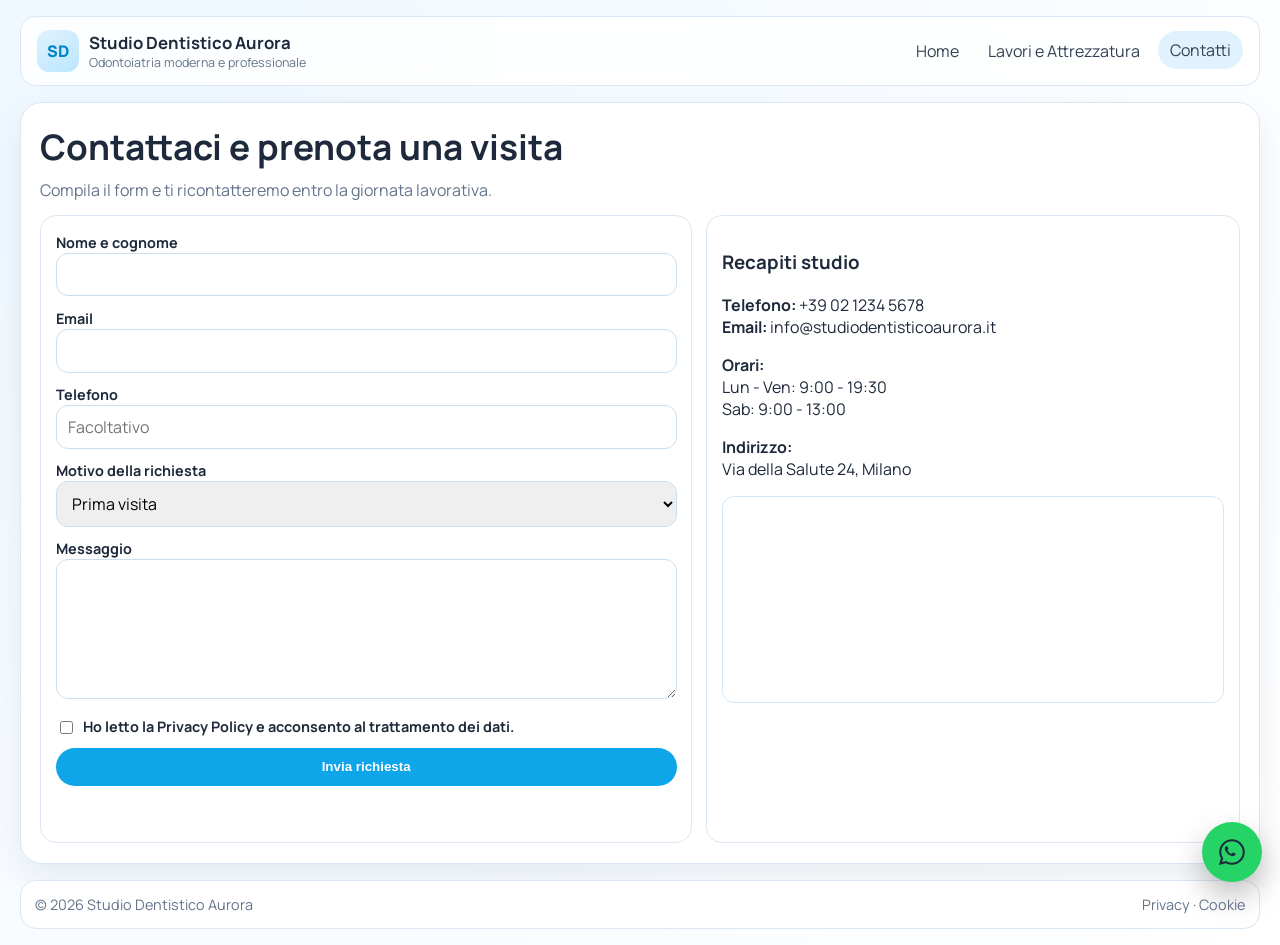
<file: contatti.html>
<!doctype html>
<html lang="it">
  <head>
    <meta charset="UTF-8" />
    <meta name="viewport" content="width=device-width, initial-scale=1.0" />
    <title>Contatti | Studio Dentistico Aurora</title>
    <link rel="preconnect" href="https://fonts.googleapis.com" />
    <link rel="preconnect" href="https://fonts.gstatic.com" crossorigin />
    <link href="https://fonts.googleapis.com/css2?family=Manrope:wght@400;500;600;700;800&display=swap" rel="stylesheet" />
    <link rel="stylesheet" href="styles.css" />
  </head>
  <body>
    <div class="site-shell">
      <header class="site-header">
        <nav class="navbar">
          <a class="brand" href="index.html">
            <span class="brand-mark">SD</span>
            <span class="brand-text">
              <strong>Studio Dentistico Aurora</strong>
              <span>Odontoiatria moderna e professionale</span>
            </span>
          </a>

          <div class="nav-links">
            <a href="index.html">Home</a>
            <a href="lavori.html">Lavori e Attrezzatura</a>
            <a class="active" href="contatti.html">Contatti</a>
          </div>

          <button class="menu-toggle" type="button" aria-expanded="false" aria-controls="mobileMenu" aria-label="Apri menu">
            <span></span><span></span><span></span>
          </button>
        </nav>

        <nav id="mobileMenu" class="mobile-nav" aria-label="Menu mobile">
          <a href="index.html">Home</a>
          <a href="lavori.html">Lavori e Attrezzatura</a>
          <a href="contatti.html">Contatti</a>
        </nav>
      </header>

      <main>
        <section class="section">
          <h2>Contattaci e prenota una visita</h2>
          <p class="section-intro">Compila il form e ti ricontatteremo entro la giornata lavorativa.</p>

          <div class="form-grid">
            <article class="form-card">
              <form id="contactForm" novalidate>
                <div>
                  <label for="name">Nome e cognome</label>
                  <input id="name" name="name" type="text" required />
                </div>
                <div>
                  <label for="email">Email</label>
                  <input id="email" name="email" type="email" required />
                </div>
                <div>
                  <label for="phone">Telefono</label>
                  <input id="phone" name="phone" type="tel" placeholder="Facoltativo" />
                </div>
                <div>
                  <label for="request">Motivo della richiesta</label>
                  <select id="request" name="request">
                    <option>Prima visita</option>
                    <option>Igiene dentale</option>
                    <option>Ortodonzia</option>
                    <option>Implantologia</option>
                    <option>Altro</option>
                  </select>
                </div>
                <div>
                  <label for="message">Messaggio</label>
                  <textarea id="message" name="message" required></textarea>
                </div>
                <div>
                  <label for="privacyConsent">
                    <input id="privacyConsent" name="privacyConsent" type="checkbox" required />
                    Ho letto la <a href="privacy.html">Privacy Policy</a> e acconsento al trattamento dei dati.
                  </label>
                </div>

                <button class="btn btn-primary" type="submit">Invia richiesta</button>
                <p id="formStatus" aria-live="polite"></p>
              </form>
            </article>

            <aside class="info-card">
              <h3>Recapiti studio</h3>
              <p>
                <strong>Telefono:</strong> +39 02 1234 5678<br />
                <strong>Email:</strong> info@studiodentisticoaurora.it
              </p>
              <p>
                <strong>Orari:</strong><br />
                Lun - Ven: 9:00 - 19:30<br />
                Sab: 9:00 - 13:00
              </p>
              <p>
                <strong>Indirizzo:</strong><br />
                Via della Salute 24, Milano
              </p>

              <div class="map-frame">
                <iframe
                  title="Mappa Studio Dentistico Aurora"
                  src="https://www.google.com/maps?q=Milano%20Duomo&z=14&output=embed"
                  loading="lazy"
                  referrerpolicy="no-referrer-when-downgrade"
                ></iframe>
              </div>
            </aside>
          </div>
        </section>
      </main>

      <footer class="site-footer">
        <span>© 2026 Studio Dentistico Aurora</span>
        <span><a href="privacy.html">Privacy</a> · <a href="cookie.html">Cookie</a></span>
      </footer>
    </div>

    <a class="whatsapp-float" href="https://wa.me/393517429085?text=Buongiorno%2C%20vorrei%20prenotare%20una%20visita%20dentistica." target="_blank" rel="noopener noreferrer" aria-label="Contattaci su WhatsApp">
      <svg viewBox="0 0 32 32" aria-hidden="true" focusable="false">
        <path d="M19.11 17.36c-.27-.13-1.56-.77-1.8-.86-.24-.09-.42-.13-.6.13-.18.27-.69.86-.85 1.04-.16.18-.31.2-.58.07-.27-.13-1.14-.42-2.16-1.35-.8-.71-1.35-1.59-1.51-1.86-.16-.27-.02-.41.11-.54.12-.12.27-.31.4-.47.13-.16.18-.27.27-.45.09-.18.04-.34-.02-.47-.07-.13-.6-1.45-.82-1.98-.21-.51-.43-.44-.6-.45h-.51c-.18 0-.47.07-.71.34-.24.27-.93.91-.93 2.21 0 1.3.95 2.56 1.08 2.74.13.18 1.86 2.85 4.51 4 .63.27 1.13.44 1.52.56.64.2 1.21.17 1.66.1.51-.08 1.56-.64 1.78-1.26.22-.62.22-1.15.16-1.26-.06-.11-.24-.18-.51-.31z" fill="currentColor" />
        <path d="M16.02 3.2c-7.05 0-12.77 5.72-12.77 12.78 0 2.24.58 4.42 1.69 6.35L3 29l6.83-1.79a12.72 12.72 0 0 0 6.19 1.58h.01c7.05 0 12.77-5.72 12.77-12.78S23.08 3.2 16.02 3.2zm0 23.46h-.01a10.72 10.72 0 0 1-5.46-1.5l-.39-.23-4.05 1.06 1.08-3.95-.25-.41a10.7 10.7 0 0 1-1.65-5.63c0-5.91 4.81-10.72 10.73-10.72 2.86 0 5.55 1.11 7.57 3.14a10.64 10.64 0 0 1 3.14 7.58c0 5.92-4.81 10.73-10.72 10.73z" fill="currentColor" />
      </svg>
    </a>

    <script src="script.js"></script>
  </body>
</html>
</file>
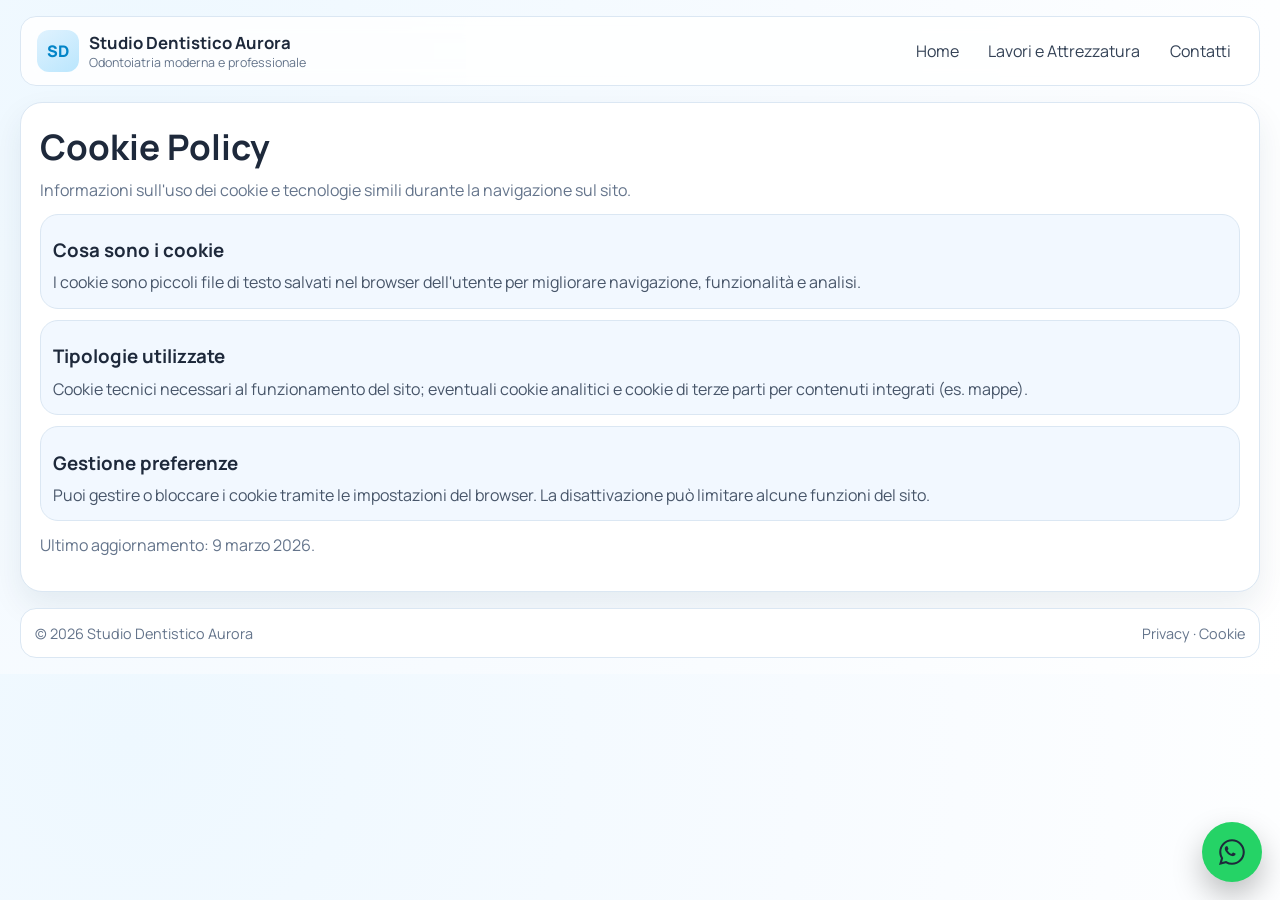
<file: cookie.html>
<!doctype html>
<html lang="it">
  <head>
    <meta charset="UTF-8" />
    <meta name="viewport" content="width=device-width, initial-scale=1.0" />
    <title>Cookie Policy | Studio Dentistico Aurora</title>
    <link rel="preconnect" href="https://fonts.googleapis.com" />
    <link rel="preconnect" href="https://fonts.gstatic.com" crossorigin />
    <link href="https://fonts.googleapis.com/css2?family=Manrope:wght@400;500;600;700;800&display=swap" rel="stylesheet" />
    <link rel="stylesheet" href="styles.css" />
  </head>
  <body>
    <div class="site-shell">
      <header class="site-header">
        <nav class="navbar">
          <a class="brand" href="index.html">
            <span class="brand-mark">SD</span>
            <span class="brand-text">
              <strong>Studio Dentistico Aurora</strong>
              <span>Odontoiatria moderna e professionale</span>
            </span>
          </a>

          <div class="nav-links">
            <a href="index.html">Home</a>
            <a href="lavori.html">Lavori e Attrezzatura</a>
            <a href="contatti.html">Contatti</a>
          </div>

          <button class="menu-toggle" type="button" aria-expanded="false" aria-controls="mobileMenu" aria-label="Apri menu">
            <span></span><span></span><span></span>
          </button>
        </nav>

        <nav id="mobileMenu" class="mobile-nav" aria-label="Menu mobile">
          <a href="index.html">Home</a>
          <a href="lavori.html">Lavori e Attrezzatura</a>
          <a href="contatti.html">Contatti</a>
        </nav>
      </header>

      <main>
        <section class="section">
          <h2>Cookie Policy</h2>
          <p class="section-intro">Informazioni sull'uso dei cookie e tecnologie simili durante la navigazione sul sito.</p>

          <div class="card" style="margin-top: 0.8rem;">
            <h3>Cosa sono i cookie</h3>
            <p>I cookie sono piccoli file di testo salvati nel browser dell'utente per migliorare navigazione, funzionalità e analisi.</p>
          </div>

          <div class="card" style="margin-top: 0.7rem;">
            <h3>Tipologie utilizzate</h3>
            <p>Cookie tecnici necessari al funzionamento del sito; eventuali cookie analitici e cookie di terze parti per contenuti integrati (es. mappe).</p>
          </div>

          <div class="card" style="margin-top: 0.7rem;">
            <h3>Gestione preferenze</h3>
            <p>Puoi gestire o bloccare i cookie tramite le impostazioni del browser. La disattivazione può limitare alcune funzioni del sito.</p>
          </div>

          <p style="margin-top: 0.8rem; color: #64748b;">Ultimo aggiornamento: 9 marzo 2026.</p>
        </section>
      </main>

      <footer class="site-footer">
        <span>© 2026 Studio Dentistico Aurora</span>
        <span><a href="privacy.html">Privacy</a> · <a href="cookie.html">Cookie</a></span>
      </footer>
    </div>

    <a class="whatsapp-float" href="https://wa.me/393517429085?text=Buongiorno%2C%20vorrei%20ricevere%20informazioni%20sui%20trattamenti%20dentistici." target="_blank" rel="noopener noreferrer" aria-label="Contattaci su WhatsApp">
      <svg viewBox="0 0 32 32" aria-hidden="true" focusable="false">
        <path d="M19.11 17.36c-.27-.13-1.56-.77-1.8-.86-.24-.09-.42-.13-.6.13-.18.27-.69.86-.85 1.04-.16.18-.31.2-.58.07-.27-.13-1.14-.42-2.16-1.35-.8-.71-1.35-1.59-1.51-1.86-.16-.27-.02-.41.11-.54.12-.12.27-.31.4-.47.13-.16.18-.27.27-.45.09-.18.04-.34-.02-.47-.07-.13-.6-1.45-.82-1.98-.21-.51-.43-.44-.6-.45h-.51c-.18 0-.47.07-.71.34-.24.27-.93.91-.93 2.21 0 1.3.95 2.56 1.08 2.74.13.18 1.86 2.85 4.51 4 .63.27 1.13.44 1.52.56.64.2 1.21.17 1.66.1.51-.08 1.56-.64 1.78-1.26.22-.62.22-1.15.16-1.26-.06-.11-.24-.18-.51-.31z" fill="currentColor" />
        <path d="M16.02 3.2c-7.05 0-12.77 5.72-12.77 12.78 0 2.24.58 4.42 1.69 6.35L3 29l6.83-1.79a12.72 12.72 0 0 0 6.19 1.58h.01c7.05 0 12.77-5.72 12.77-12.78S23.08 3.2 16.02 3.2zm0 23.46h-.01a10.72 10.72 0 0 1-5.46-1.5l-.39-.23-4.05 1.06 1.08-3.95-.25-.41a10.7 10.7 0 0 1-1.65-5.63c0-5.91 4.81-10.72 10.73-10.72 2.86 0 5.55 1.11 7.57 3.14a10.64 10.64 0 0 1 3.14 7.58c0 5.92-4.81 10.73-10.72 10.73z" fill="currentColor" />
      </svg>
    </a>

    <script src="script.js"></script>
  </body>
</html>
</file>
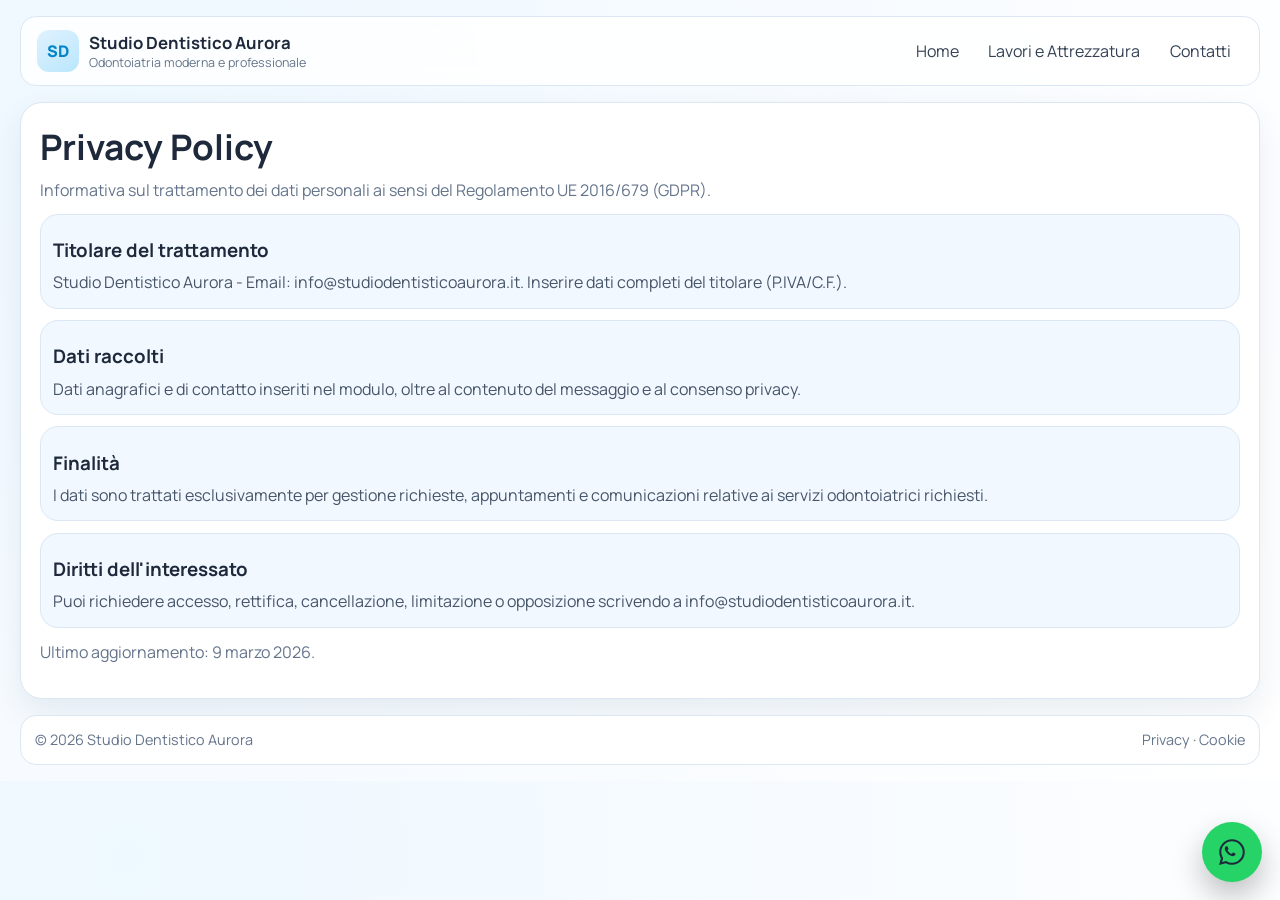
<file: privacy.html>
<!doctype html>
<html lang="it">
  <head>
    <meta charset="UTF-8" />
    <meta name="viewport" content="width=device-width, initial-scale=1.0" />
    <title>Privacy Policy | Studio Dentistico Aurora</title>
    <link rel="preconnect" href="https://fonts.googleapis.com" />
    <link rel="preconnect" href="https://fonts.gstatic.com" crossorigin />
    <link href="https://fonts.googleapis.com/css2?family=Manrope:wght@400;500;600;700;800&display=swap" rel="stylesheet" />
    <link rel="stylesheet" href="styles.css" />
  </head>
  <body>
    <div class="site-shell">
      <header class="site-header">
        <nav class="navbar">
          <a class="brand" href="index.html">
            <span class="brand-mark">SD</span>
            <span class="brand-text">
              <strong>Studio Dentistico Aurora</strong>
              <span>Odontoiatria moderna e professionale</span>
            </span>
          </a>

          <div class="nav-links">
            <a href="index.html">Home</a>
            <a href="lavori.html">Lavori e Attrezzatura</a>
            <a href="contatti.html">Contatti</a>
          </div>

          <button class="menu-toggle" type="button" aria-expanded="false" aria-controls="mobileMenu" aria-label="Apri menu">
            <span></span><span></span><span></span>
          </button>
        </nav>

        <nav id="mobileMenu" class="mobile-nav" aria-label="Menu mobile">
          <a href="index.html">Home</a>
          <a href="lavori.html">Lavori e Attrezzatura</a>
          <a href="contatti.html">Contatti</a>
        </nav>
      </header>

      <main>
        <section class="section">
          <h2>Privacy Policy</h2>
          <p class="section-intro">Informativa sul trattamento dei dati personali ai sensi del Regolamento UE 2016/679 (GDPR).</p>

          <div class="card" style="margin-top: 0.8rem;">
            <h3>Titolare del trattamento</h3>
            <p>Studio Dentistico Aurora - Email: info@studiodentisticoaurora.it. Inserire dati completi del titolare (P.IVA/C.F.).</p>
          </div>

          <div class="card" style="margin-top: 0.7rem;">
            <h3>Dati raccolti</h3>
            <p>Dati anagrafici e di contatto inseriti nel modulo, oltre al contenuto del messaggio e al consenso privacy.</p>
          </div>

          <div class="card" style="margin-top: 0.7rem;">
            <h3>Finalità</h3>
            <p>I dati sono trattati esclusivamente per gestione richieste, appuntamenti e comunicazioni relative ai servizi odontoiatrici richiesti.</p>
          </div>

          <div class="card" style="margin-top: 0.7rem;">
            <h3>Diritti dell'interessato</h3>
            <p>Puoi richiedere accesso, rettifica, cancellazione, limitazione o opposizione scrivendo a info@studiodentisticoaurora.it.</p>
          </div>

          <p style="margin-top: 0.8rem; color: #64748b;">Ultimo aggiornamento: 9 marzo 2026.</p>
        </section>
      </main>

      <footer class="site-footer">
        <span>© 2026 Studio Dentistico Aurora</span>
        <span><a href="privacy.html">Privacy</a> · <a href="cookie.html">Cookie</a></span>
      </footer>
    </div>

    <a class="whatsapp-float" href="https://wa.me/393517429085?text=Buongiorno%2C%20vorrei%20ricevere%20informazioni%20sui%20trattamenti%20dentistici." target="_blank" rel="noopener noreferrer" aria-label="Contattaci su WhatsApp">
      <svg viewBox="0 0 32 32" aria-hidden="true" focusable="false">
        <path d="M19.11 17.36c-.27-.13-1.56-.77-1.8-.86-.24-.09-.42-.13-.6.13-.18.27-.69.86-.85 1.04-.16.18-.31.2-.58.07-.27-.13-1.14-.42-2.16-1.35-.8-.71-1.35-1.59-1.51-1.86-.16-.27-.02-.41.11-.54.12-.12.27-.31.4-.47.13-.16.18-.27.27-.45.09-.18.04-.34-.02-.47-.07-.13-.6-1.45-.82-1.98-.21-.51-.43-.44-.6-.45h-.51c-.18 0-.47.07-.71.34-.24.27-.93.91-.93 2.21 0 1.3.95 2.56 1.08 2.74.13.18 1.86 2.85 4.51 4 .63.27 1.13.44 1.52.56.64.2 1.21.17 1.66.1.51-.08 1.56-.64 1.78-1.26.22-.62.22-1.15.16-1.26-.06-.11-.24-.18-.51-.31z" fill="currentColor" />
        <path d="M16.02 3.2c-7.05 0-12.77 5.72-12.77 12.78 0 2.24.58 4.42 1.69 6.35L3 29l6.83-1.79a12.72 12.72 0 0 0 6.19 1.58h.01c7.05 0 12.77-5.72 12.77-12.78S23.08 3.2 16.02 3.2zm0 23.46h-.01a10.72 10.72 0 0 1-5.46-1.5l-.39-.23-4.05 1.06 1.08-3.95-.25-.41a10.7 10.7 0 0 1-1.65-5.63c0-5.91 4.81-10.72 10.73-10.72 2.86 0 5.55 1.11 7.57 3.14a10.64 10.64 0 0 1 3.14 7.58c0 5.92-4.81 10.73-10.72 10.73z" fill="currentColor" />
      </svg>
    </a>

    <script src="script.js"></script>
  </body>
</html>
</file>
<file: styles.css>
:root {
  --bg: #f7fbff;
  --surface: #ffffff;
  --surface-soft: #f2f8ff;
  --primary: #0ea5e9;
  --primary-strong: #0284c7;
  --text: #1e293b;
  --muted: #64748b;
  --line: #dbe7f3;
  --radius: 18px;
  --shadow: 0 14px 32px rgba(14, 46, 80, 0.08);
}

* {
  box-sizing: border-box;
}

html,
body {
  margin: 0;
  padding: 0;
  font-family: "Manrope", "Inter", sans-serif;
  color: var(--text);
  background: radial-gradient(circle at 10% 10%, #eef8ff 0%, var(--bg) 52%, #ffffff 100%);
}

a {
  color: inherit;
  text-decoration: none;
}

img {
  max-width: 100%;
  display: block;
}

.site-shell {
  width: 100%;
  max-width: none;
  margin: 0;
  padding: 1rem 1.25rem;
}

.site-header {
  position: sticky;
  top: 0;
  z-index: 60;
  margin-bottom: 1rem;
  border: 1px solid var(--line);
  border-radius: 16px;
  background: rgba(255, 255, 255, 0.86);
  backdrop-filter: blur(10px);
}

.navbar {
  display: flex;
  align-items: center;
  justify-content: space-between;
  gap: 1rem;
  padding: 0.8rem 1rem;
}

.brand {
  display: flex;
  align-items: center;
  gap: 0.6rem;
}

.brand-mark {
  width: 42px;
  height: 42px;
  border-radius: 12px;
  background: linear-gradient(145deg, #e0f2fe, #bae6fd);
  display: grid;
  place-items: center;
  color: var(--primary-strong);
  font-weight: 800;
}

.brand-text {
  display: grid;
}

.brand-text strong {
  font-size: 1.05rem;
}

.brand-text span {
  font-size: 0.78rem;
  color: var(--muted);
}

.nav-links {
  display: flex;
  gap: 0.35rem;
  align-items: center;
}

.nav-links a {
  padding: 0.5rem 0.75rem;
  border-radius: 999px;
  color: #334155;
  transition: background 0.2s ease, transform 0.2s ease;
}

.nav-links a:hover,
.nav-links a.active {
  background: #e0f2fe;
  transform: translateY(-1px);
}

.menu-toggle {
  display: none;
  width: 42px;
  height: 42px;
  border-radius: 12px;
  border: 1px solid var(--line);
  background: #fff;
  align-items: center;
  justify-content: center;
  flex-direction: column;
  gap: 5px;
  cursor: pointer;
}

.menu-toggle span {
  width: 18px;
  height: 2px;
  background: #334155;
  border-radius: 999px;
}

.mobile-nav {
  display: none;
  padding: 0 1rem 1rem;
}

.mobile-nav a {
  display: block;
  border: 1px solid var(--line);
  background: #fff;
  border-radius: 12px;
  padding: 0.65rem 0.75rem;
  margin-bottom: 0.45rem;
}

.hero {
  border-radius: 24px;
  border: 1px solid var(--line);
  background: linear-gradient(145deg, #ffffff, #eef8ff);
  box-shadow: var(--shadow);
  padding: 1.4rem;
  display: grid;
  grid-template-columns: 1.1fr 0.9fr;
  gap: 1rem;
}

.hero h1 {
  margin: 0;
  font-size: clamp(1.9rem, 4vw, 2.9rem);
  line-height: 1.05;
}

.hero p {
  color: #475569;
  line-height: 1.7;
}

.cta-row {
  margin-top: 0.8rem;
  display: flex;
  gap: 0.6rem;
  flex-wrap: wrap;
}

.hero-points {
  margin-top: 0.85rem;
  display: grid;
  grid-template-columns: repeat(3, minmax(0, 1fr));
  gap: 0.55rem;
}

.hero-point {
  border: 1px solid #d5e7f4;
  border-radius: 12px;
  padding: 0.45rem;
  background: rgba(255, 255, 255, 0.85);
  display: grid;
  grid-template-columns: 84px 1fr;
  gap: 0.55rem;
  align-items: center;
}

.hero-point img {
  width: 84px;
  height: 84px;
  border-radius: 10px;
  object-fit: cover;
  border: 1px solid #d7e8f5;
  background: #eaf4fb;
}

.hero-point-body {
  display: grid;
}

.hero-point strong {
  display: block;
  font-size: 0.9rem;
}

.hero-point span {
  font-size: 0.82rem;
  color: #64748b;
  line-height: 1.5;
}

.hero-point .hero-price {
  margin-top: 0.15rem;
  display: inline-block;
  font-weight: 800;
  color: #0284c7;
  font-size: 0.95rem;
}

.hero-point .hero-desc {
  display: block;
  margin-top: 0.15rem;
}

.btn {
  display: inline-flex;
  align-items: center;
  justify-content: center;
  border-radius: 999px;
  padding: 0.65rem 1rem;
  font-weight: 700;
  border: 1px solid transparent;
  transition: transform 0.2s ease;
}

.btn:hover {
  transform: translateY(-2px);
}

.btn-primary {
  background: var(--primary);
  color: #fff;
}

.btn-soft {
  background: #fff;
  border-color: #c7deef;
}

.hero-card {
  border-radius: 20px;
  border: 1px solid var(--line);
  background: #fff;
  padding: 0.9rem;
}

.hero-card img {
  border-radius: 14px;
  min-height: 260px;
  object-fit: cover;
}

.section {
  margin-top: 1rem;
  border-radius: 22px;
  border: 1px solid var(--line);
  background: var(--surface);
  box-shadow: var(--shadow);
  padding: 1.2rem;
}

.section h2 {
  margin: 0 0 0.5rem;
  font-size: clamp(1.5rem, 3vw, 2.2rem);
}

.section-intro {
  margin: 0;
  color: var(--muted);
  max-width: 70ch;
}

.grid-3 {
  margin-top: 0.9rem;
  display: grid;
  grid-template-columns: repeat(3, minmax(0, 1fr));
  gap: 0.8rem;
}

.card {
  border: 1px solid var(--line);
  border-radius: var(--radius);
  background: var(--surface-soft);
  padding: 0.75rem;
}

.card h3 {
  margin: 0.65rem 0 0.45rem;
}

.card p {
  margin: 0;
  color: #475569;
  line-height: 1.6;
}

.card img {
  width: 100%;
  border-radius: 12px;
  border: 1px solid #d7e8f5;
  aspect-ratio: 16/10;
  object-fit: cover;
  background: #e7f2fb;
}

.services-list {
  margin-top: 0.8rem;
  display: grid;
  grid-template-columns: repeat(2, minmax(0, 1fr));
  gap: 0.7rem;
}

.service-item {
  border: 1px solid #d5e8f6;
  border-radius: 14px;
  padding: 0.7rem;
  background: #fff;
}

.reviews-wrap {
  margin-top: 0.85rem;
  position: relative;
}

.reviews-track {
  position: relative;
  overflow: hidden;
  padding-bottom: 0.35rem;
  scrollbar-width: none;
  cursor: grab;
  user-select: none;
  -webkit-overflow-scrolling: touch;
  touch-action: pan-y;
}

.reviews-track::-webkit-scrollbar {
  display: none;
}

.reviews-track.is-dragging {
  cursor: grabbing;
}

.reviews-marquee {
  display: flex;
  gap: 0.7rem;
  will-change: transform;
}

.review-card {
  flex: 0 0 280px;
  border: 1px solid #d8e8f5;
  border-radius: 16px;
  background: #fff;
  padding: 0.85rem;
}

.review-head {
  display: flex;
  justify-content: space-between;
  gap: 0.5rem;
  align-items: center;
}

.review-head strong {
  font-size: 0.95rem;
}

.stars {
  color: #f59e0b;
  letter-spacing: 0.06em;
}

.review-card p {
  margin: 0.5rem 0 0;
  color: #475569;
  line-height: 1.6;
}

.form-grid {
  margin-top: 0.9rem;
  display: grid;
  grid-template-columns: 1.1fr 0.9fr;
  gap: 0.9rem;
}

.form-card,
.info-card {
  border: 1px solid var(--line);
  border-radius: 16px;
  background: #fff;
  padding: 0.9rem;
}

form {
  display: grid;
  gap: 0.65rem;
}

label {
  font-weight: 700;
  font-size: 0.9rem;
}

label input[type='checkbox'] {
  width: auto;
  margin-right: 0.45rem;
  vertical-align: middle;
}

input,
textarea,
select {
  width: 100%;
  border-radius: 12px;
  border: 1px solid #c9dff0;
  padding: 0.62rem 0.72rem;
  font: inherit;
}

textarea {
  min-height: 140px;
  resize: vertical;
}

.map-frame {
  margin-top: 0.65rem;
  border-radius: 12px;
  overflow: hidden;
  border: 1px solid #d5e6f5;
}

.map-frame iframe {
  width: 100%;
  min-height: 200px;
  border: 0;
}

.gallery-grid {
  margin-top: 0.8rem;
  display: grid;
  grid-template-columns: repeat(3, minmax(0, 1fr));
  gap: 0.7rem;
}

.gallery-item {
  border-radius: 16px;
  overflow: hidden;
  border: 1px solid var(--line);
  background: #fff;
}

.gallery-item img {
  width: 100%;
  aspect-ratio: 16/11;
  object-fit: cover;
}

.gallery-item figcaption {
  padding: 0.7rem;
  font-size: 0.9rem;
  color: #475569;
}

.site-footer {
  margin-top: 1rem;
  border-radius: 16px;
  border: 1px solid var(--line);
  background: #fff;
  padding: 0.9rem;
  display: flex;
  justify-content: space-between;
  gap: 0.6rem;
  flex-wrap: wrap;
  color: var(--muted);
  font-size: 0.9rem;
}

.whatsapp-float {
  position: fixed;
  right: 18px;
  bottom: 18px;
  width: 60px;
  height: 60px;
  border-radius: 999px;
  background: #25d366;
  display: flex;
  align-items: center;
  justify-content: center;
  box-shadow: 0 14px 30px rgba(0, 0, 0, 0.25);
  z-index: 100;
  animation: wpPulse 2s infinite;
}

.whatsapp-float svg {
  width: 32px;
  height: 32px;
  fill: #fff;
}

@keyframes wpPulse {
  0% {
    box-shadow: 0 0 0 0 rgba(37, 211, 102, 0.55);
  }
  70% {
    box-shadow: 0 0 0 18px rgba(37, 211, 102, 0);
  }
  100% {
    box-shadow: 0 0 0 0 rgba(37, 211, 102, 0);
  }
}

@media (max-width: 920px) {
  .hero,
  .form-grid {
    grid-template-columns: 1fr;
  }

  .grid-3,
  .gallery-grid {
    grid-template-columns: repeat(2, minmax(0, 1fr));
  }

  .hero-points {
    grid-template-columns: 1fr;
  }

  .hero-point {
    grid-template-columns: 72px 1fr;
  }

  .hero-point img {
    width: 72px;
    height: 72px;
  }

  .services-list {
    grid-template-columns: 1fr;
  }
}

@media (max-width: 720px) {
  .menu-toggle {
    display: inline-flex;
  }

  .nav-links {
    display: none;
  }

  .site-header.is-open .mobile-nav {
    display: block;
  }

  .grid-3,
  .gallery-grid {
    grid-template-columns: 1fr;
  }
}
</file>
